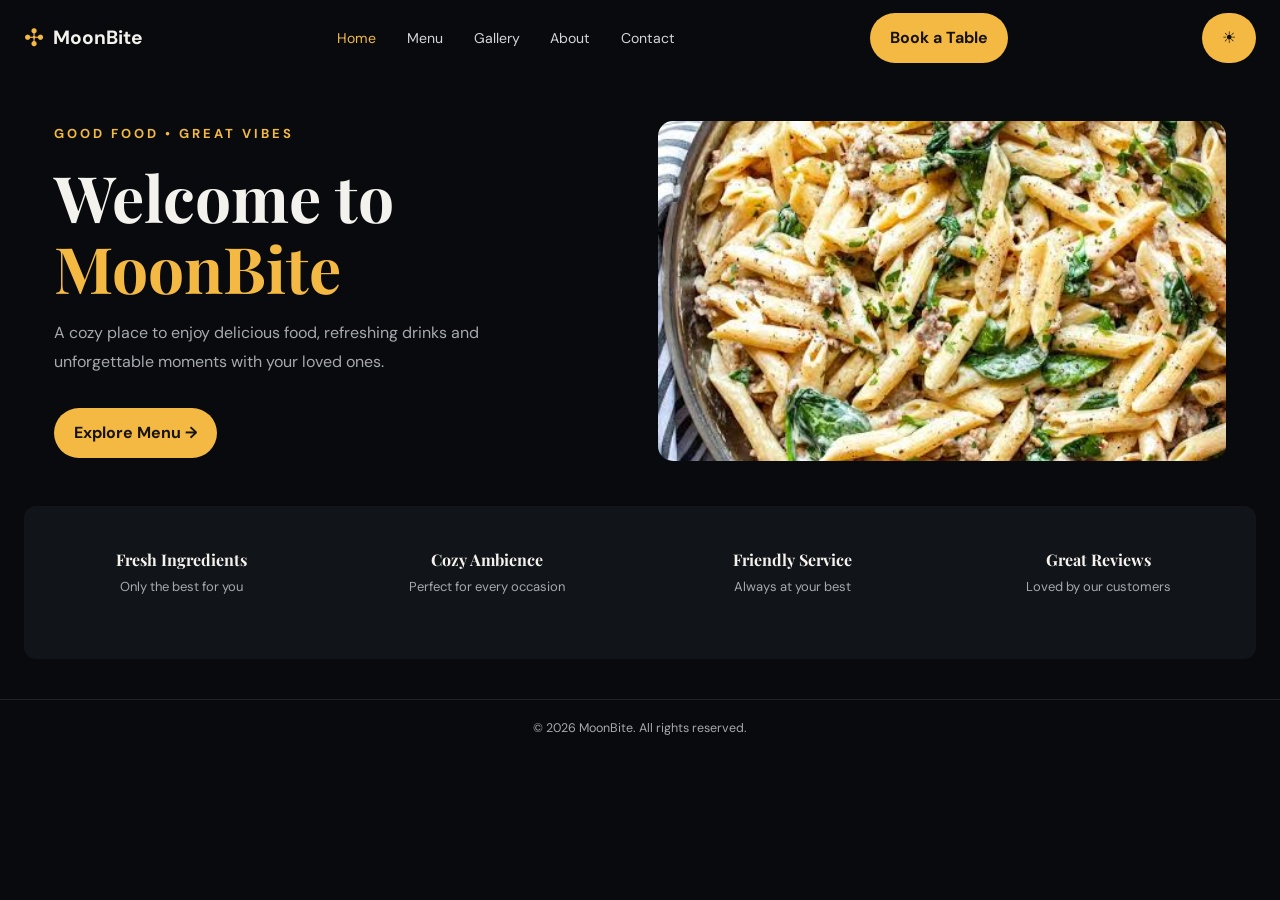
<file: index.html>
<!doctype html>
<html lang="en">
  <head>
    <meta charset="UTF-8" />
    <meta name="viewport" content="width=device-width, initial-scale=1.0" />
    <title>MoonBite | Home</title>

   
    <link rel="stylesheet" href="./css/moonbite-base.css" />
    <link rel="stylesheet" href="./css/moonbite-flexbox.css" />
    <link rel="stylesheet" href="./css/home.css" />

    <script src="./js/main.js" defer></script>

  </head>
  <body>

    <header class="navbar">
      <div class="logo"><span class="logo-text">Moon<span class="logo-accent">Bite</span></span></div>

      <nav>
        <ul class="nav-links">
          <li><a href="./index.html" class="nav-link active">Home</a></li>
          <li><a href="./menu.html" class="nav-link">Menu</a></li>
          <li><a href="./gallery.html" class="nav-link">Gallery</a></li>
          <li><a href="./about.html" class="nav-link">About</a></li>
          <li><a href="./contact.html" class="nav-link">Contact</a></li>
        </ul>
      </nav>

      <a href="./booking.html" class="btn btn--book">Book a Table</a>

      <button id = "theme" class = "theme-change" aria-label = "Switch to light mode">☀</button>
  
      <button class="hamburger" id="hamburger">☰</button>
    </header>

    <main>

      <section class="hero">
        <div class="hero-text">
          <p class="hero-tagline">GOOD FOOD • GREAT VIBES</p>
          <h1 class="hero-title">Welcome to <span class="hero-brand">Moon<span class="logo-accent">Bite</span></span></h1>
          <p class="hero-desc">
            A cozy place to enjoy delicious food, refreshing drinks and unforgettable moments with your loved ones.
          </p>
          <a href="./menu.html" class="btn btn--primary">Explore Menu →</a>
        </div>
        <img src="./images/hero-pasta.png" alt="Bowl of pasta with fresh basil" class="hero-img" />
      </section>


      <section class="features">
        <div class="feature">
          <h3 class="feature-title">Fresh Ingredients</h3>
          <p class="feature-text">Only the best for you</p>
        </div>
        <div class="feature">
          <h3 class="feature-title">Cozy Ambience</h3>
          <p class="feature-text">Perfect for every occasion</p>
        </div>
        <div class="feature">
          <h3 class="feature-title">Friendly Service</h3>
          <p class="feature-text">Always at your best</p>
        </div>
        <div class="feature">
          <h3 class="feature-title">Great Reviews</h3>
          <p class="feature-text">Loved by our customers</p>
        </div>
      </section>
    </main>


    <footer><div class="footer">
      <p class="copyright">© 2026 MoonBite. All rights reserved.</p>
    </div></footer>
  </body>
</html>
</file>
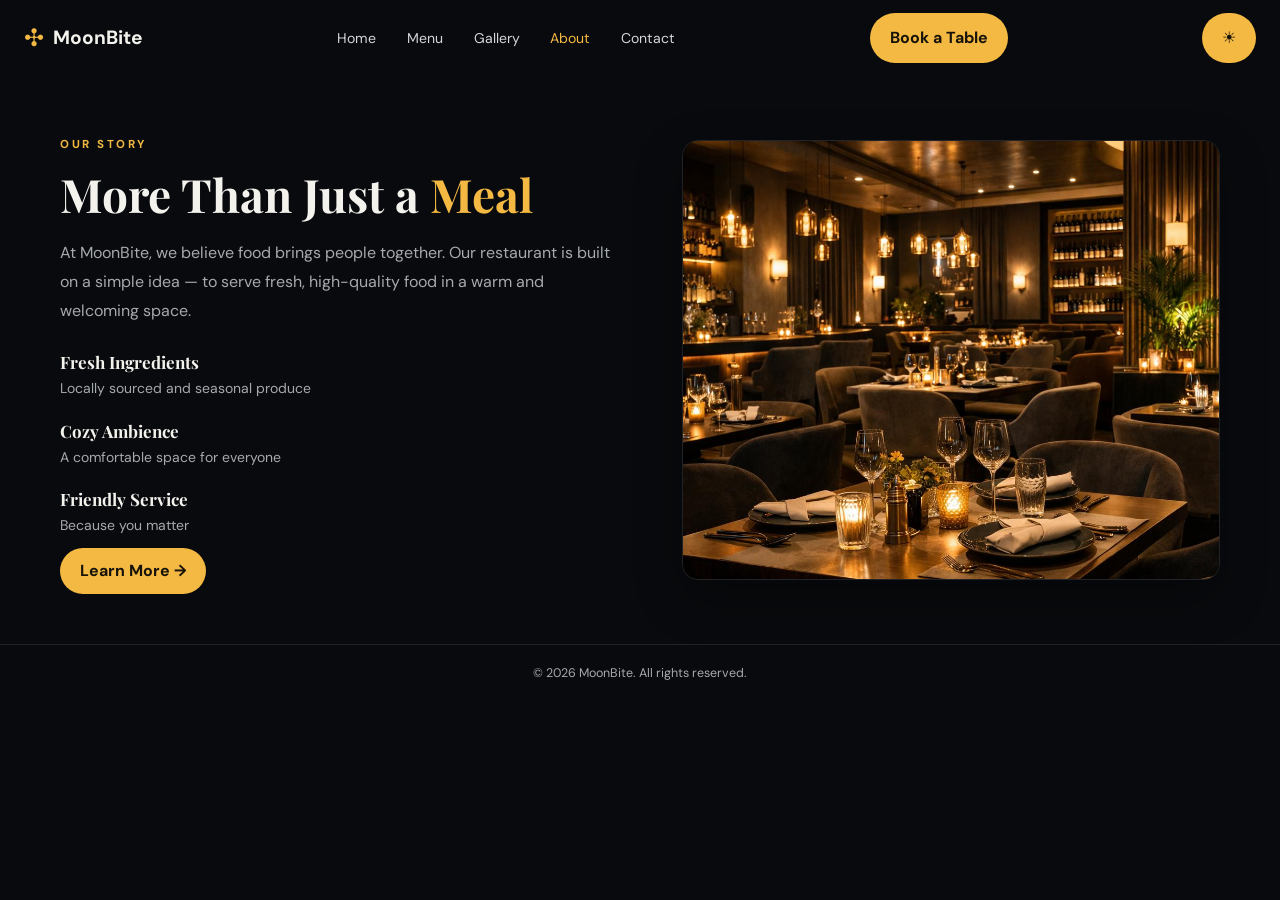
<file: about.html>
<!doctype html>
<html lang="en">
  <head>
    <meta charset="UTF-8" />
    <meta name="viewport" content="width=device-width, initial-scale=1.0" />
    <title>MoonBite | About</title>

 
    <link rel="stylesheet" href="./css/moonbite-base.css" />
    <link rel="stylesheet" href="./css/moonbite-flexbox.css" />
    <link rel="stylesheet" href="./css/moonbite-about.css" />

    <script src="./js/main.js" defer></script>
    <script src="./js/about.js" defer></script>
  </head>
  <body>
  
    <header class="navbar">
      <div class="logo"><span class="logo-text">Moon<span class="logo-accent">Bite</span></span></div>

      <nav>
        <ul class="nav-links">
          <li><a href="./index.html" class="nav-link">Home</a></li>
          <li><a href="./menu.html" class="nav-link">Menu</a></li>
          <li><a href="./gallery.html" class="nav-link">Gallery</a></li>
          <li><a href="./about.html" class="nav-link active">About</a></li>
          <li><a href="./contact.html" class="nav-link">Contact</a></li>
        </ul>
      </nav>

      <a href="./booking.html" class="btn btn--book">Book a Table</a>

      <button id = "theme" class = "theme-change" aria-label = "Switch to light mode">☀</button>

   
      <button class="hamburger" id="hamburger">☰</button>
    </header>

    <main>

      <section class="about">
        <div class="about-text">
          <p class="section-label">OUR STORY</p>
          <h1 class="section-title">More Than Just a <span class="logo-accent">Meal</span></h1>
          <p class="about-desc">
            At <span class="logo-accent">MoonBite</span>, we believe food brings people together. Our restaurant is built on a simple idea — to serve fresh, high-quality food in a warm and welcoming space.
          </p>

          <div class="about-point">
            <div>
              <h3 class="about-point-title">Fresh Ingredients</h3>
              <p class="about-point-text">Locally sourced and seasonal produce</p>
            </div>
          </div>
          <div class="about-point">
            <div>
              <h3 class="about-point-title">Cozy Ambience</h3>
              <p class="about-point-text">A comfortable space for everyone</p>
            </div>
          </div>
          <div class="about-point">
            <div>
              <h3 class="about-point-title">Friendly Service</h3>
              <p class="about-point-text">Because you matter</p>
            </div>
          </div>

          <a href="./contact.html" class="btn btn--primary">Learn More →</a>
        </div>

        <img src="./images/about-restaurant.png" alt="Inside the MoonBite restaurant" class="about-img" />
      </section>
    </main>

  
    <footer><div class="footer">
      
      <p class="copyright">© 2026 MoonBite. All rights reserved.</p>
    </div></footer>
  </body>
</html>
</file>
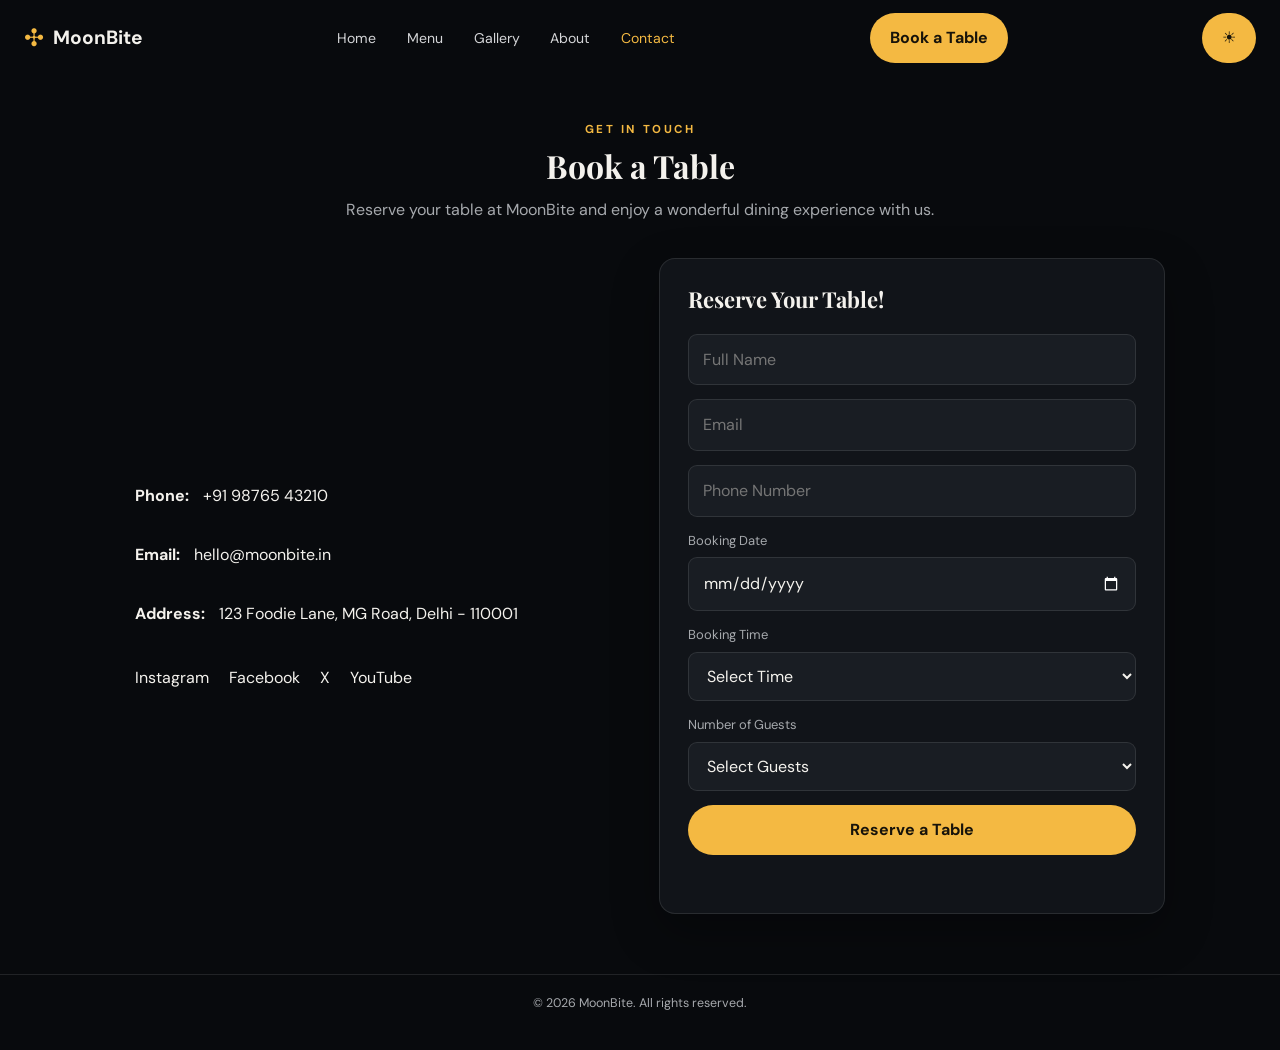
<file: contact.html>
<!doctype html>
<html lang="en">
  <head>
    <meta charset="UTF-8" />
    <meta name="viewport" content="width=device-width, initial-scale=1.0" />
    <title>MoonBite | Contact</title>

    
    <link rel="stylesheet" href="./css/moonbite-base.css" />
    <link rel="stylesheet" href="./css/moonbite-flexbox.css" />
    <link rel="stylesheet" href="./css/moonbite-contact.css" />

    <script src="./js/main.js" defer></script>
    <script src="./js/contact.js" defer></script>
  </head>
  <body>
   
    <header class="navbar">
      <div class="logo"><span class="logo-text">Moon<span class="logo-accent">Bite</span></span></div>

      <nav>
        <ul class="nav-links">
          <li><a href="./index.html" class="nav-link">Home</a></li>
          <li><a href="./menu.html" class="nav-link">Menu</a></li>
          <li><a href="./gallery.html" class="nav-link">Gallery</a></li>
          <li><a href="./about.html" class="nav-link">About</a></li>
          <li><a href="./contact.html" class="nav-link active">Contact</a></li>
        </ul>
      </nav>

      <a href="./booking.html" class="btn btn--book">Book a Table</a>

      <button id = "theme" class = "theme-change" aria-label = "Switch to light mode">☀</button>
     
      <button class="hamburger" id="hamburger">☰</button>
    </header>

    <main>

      <header class="section-header">
        <p class="section-label">GET IN TOUCH</p>
        <h1 class="section-title">Book a Table</h1>
        <p class="section-desc">
          Reserve your table at MoonBite and enjoy
          a wonderful dining experience with us.
        </p>
      </header>

      <section class="contact">
        <div class="contact-info">
          <p class="contact-item"><strong>Phone:</strong> +91 98765 43210</p>
          <p class="contact-item"><strong>Email:</strong> hello@moonbite.in</p>
          <p class="contact-item"><strong>Address:</strong> 123 Foodie Lane, MG Road, Delhi - 110001</p>

          
          <div class="socials">
            <a href="#" class="social-link">Instagram</a>
            <a href="#" class="social-link">Facebook</a>
            <a href="#" class="social-link">X</a>
            <a href="#" class="social-link">YouTube</a>
          </div>
        </div>

        <div class="contact-box" id = "contactForm">
          <h2>Reserve Your Table!</h2>
          <input type="text" placeholder="Full Name" id = "name"/>
          <input type="email" placeholder="Email" id = "email"/>
         
          <input type="tel" placeholder="Phone Number" id = "phone" />
          <label for = "bookingDate">Booking Date</label>
          <input type = "date" id = "bookingDate"/>
          <label for="bookingTime">Booking Time</label>
            <select id="bookingTime">
              <option value="">Select Time</option>
              <option value="12:00 PM">12:00 PM</option>
              <option value="1:00 PM">1:00 PM</option>
              <option value="6:00 PM">6:00 PM</option>
              <option value="7:00 PM">7:00 PM</option>
              <option value="8:00 PM">8:00 PM</option>
              <option value="9:00 PM">9:00 PM</option>
            </select>
          <label for="guests">Number of Guests</label>
            <select id="guests">
              <option value="">Select Guests</option>
              <option value="1">1 Guest</option>
              <option value="2">2 Guests</option>
              <option value="3">3 Guests</option>
              <option value="4">4 Guests</option>
              <option value="5">5 Guests</option>
              <option value="6">6 Guests</option>
              <option value="7">7 Guests</option>
              <option value="8">8 Guests</option>
            </select>
          <button class="btn btn--primary btn--send" id = "sendMsg">Reserve a Table</button>
          <p id = "formResponse"></p>
        </div>
      </section>

    </main>


    <footer><div class="footer">
     
      <p class="copyright">© 2026 MoonBite. All rights reserved.</p>
    </div></footer>
  </body>
</html>
</file>
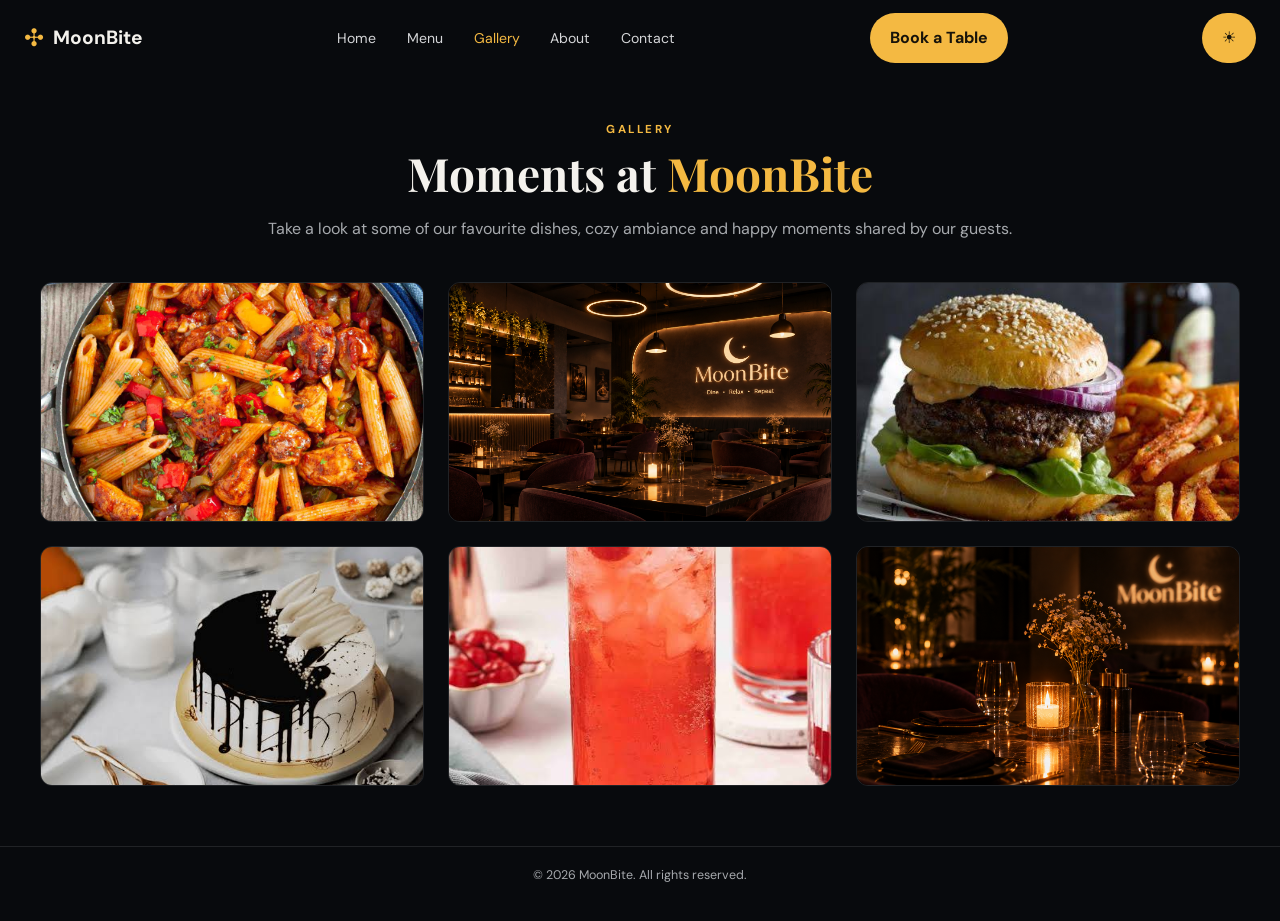
<file: gallery.html>
<!doctype html>
<html lang="en">
  <head>
    <meta charset="UTF-8" />
    <meta name="viewport" content="width=device-width, initial-scale=1.0" />
    <title>MoonBite | Gallery</title>


    <link rel="stylesheet" href="./css/moonbite-base.css" />
    <link rel="stylesheet" href="./css/moonbite-flexbox.css" />
    <link rel="stylesheet" href="./css/moonbite-gallery.css" />

    <script src="./js/main.js" defer></script>
    <script src="./js/gallery.js" defer></script>
  </head>
  <body>
 
    <header class="navbar">
      <div class="logo"><span class="logo-text">Moon<span class="logo-accent">Bite</span></span></div>

      <nav>
        <ul class="nav-links">
          <li><a href="./index.html" class="nav-link">Home</a></li>
          <li><a href="./menu.html" class="nav-link">Menu</a></li>
          <li><a href="./gallery.html" class="nav-link active">Gallery</a></li>
          <li><a href="./about.html" class="nav-link">About</a></li>
          <li><a href="./contact.html" class="nav-link">Contact</a></li>
        </ul>
      </nav>

      <a href="./booking.html" class="btn btn--book">Book a Table</a>

      <button id = "theme" class = "theme-change" aria-label = "Switch to light mode">☀</button>

      <button class="hamburger" id="hamburger">☰</button>
    </header>

    <main>

      <header class="section-header">
        <p class="section-label">GALLERY</p>
        <h1 class="section-title">Moments at <span class="logo-accent">MoonBite</span></h1>
        <p class="section-desc">
          Take a look at some of our favourite dishes, cozy ambiance and happy moments shared by our guests.
        </p>
      </header>

      <section class="gallery-grid">
        <img src="./images/gallery-pasta.png" alt="Pasta dish" class="gallery-img" />
        <img src="./images/gallery-interior-1.png" alt="Restaurant interior with warm lights" class="gallery-img" />
        <img src="./images/gallery-burger.png" alt="Burger and fries" class="gallery-img" />
        <img src="./images/gallery-cake.png" alt="Chocolate dessert" class="gallery-img" />
        <img src="./images/gallery-drink.png" alt="Orange cocktail drink" class="gallery-img" />
        <img src="./images/gallery-interior-2.png" alt="Candle lit dining table" class="gallery-img" />
      </section>
    </main>

  
    <footer><div class="footer">
     
      <p class="copyright">© 2026 MoonBite. All rights reserved.</p>
    </div></footer>
  </body>
</html>
</file>
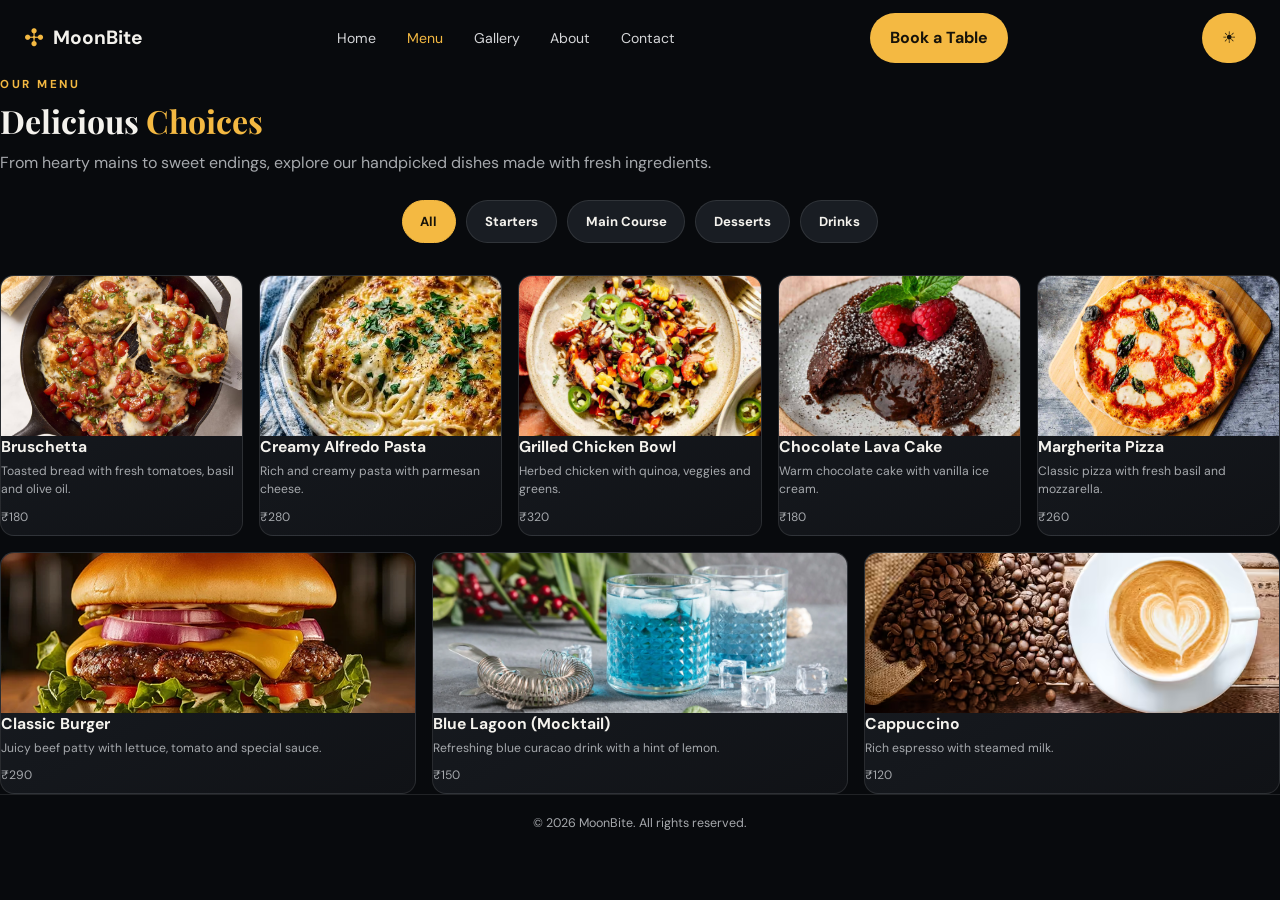
<file: menu.html>
<!doctype html>
<html lang="en">
  <head>
    <meta charset="UTF-8" />
    <meta name="viewport" content="width=device-width, initial-scale=1.0" />
    <title>MoonBite | Menu</title>

    
    <link rel="stylesheet" href="./css/moonbite-base.css" />

    <link rel="stylesheet" href="./css/moonbite-menu.css" />

 
    <script src="./js/main.js" defer></script>
    <script src="./js/menu.js" defer></script>
  </head>
  <body>

    <header class="navbar">
      <div class="logo"><span class="logo-text">Moon<span class="logo-accent">Bite</span></span></div>

      <nav>
        <ul class="nav-links">
          <li><a href="./index.html" class="nav-link">Home</a></li>
          <li><a href="./menu.html" class="nav-link active">Menu</a></li>
          <li><a href="./gallery.html" class="nav-link">Gallery</a></li>
          <li><a href="./about.html" class="nav-link">About</a></li>
          <li><a href="./contact.html" class="nav-link">Contact</a></li>
        </ul>
      </nav>

      <a href="./booking.html" class="btn btn--book">Book a Table</a>

      <button id = "theme" class = "theme-change" aria-label = "Switch to light mode">☀</button>
     
      <button class="hamburger" id="hamburger">☰</button>
    </header>

    <main>
     
      <header class="section-header">
        <p class="section-label">OUR MENU</p>
        <h1 class="section-title">Delicious <span class="logo-accent">Choices</span></h1>
        <p class="section-desc">
          From hearty mains to sweet endings, explore our handpicked dishes made with fresh ingredients.
        </p>
      </header>

 
      <section class="menu-filters">
        <button class="filter-btn all active">All</button>
        <button class="filter-btn starters">Starters</button>
        <button class="filter-btn main-course">Main Course</button>
        <button class="filter-btn desserts">Desserts</button>
        <button class="filter-btn drinks">Drinks</button>
      </section>


      <section class="menu-grid">
        <div class="menu-card starters">
          <img src="./images/bruschetta.png" alt="Bruschetta" class="menu-img" />
          <h3 class="menu-name">Bruschetta</h3>
          <p class="menu-desc">Toasted bread with fresh tomatoes, basil and olive oil.</p>
          <p class="menu-price">₹180</p>
        </div>
        <div class="menu-card main-course">
          <img src="./images/alfredo-pasta.png" alt="Creamy Alfredo Pasta" class="menu-img" />
          <h3 class="menu-name">Creamy Alfredo Pasta</h3>
          <p class="menu-desc">Rich and creamy pasta with parmesan cheese.</p>
          <p class="menu-price">₹280</p>
        </div>
        <div class="menu-card main-course">
          <img src="./images/chicken-bowl.png" alt="Grilled Chicken Bowl" class="menu-img" />
          <h3 class="menu-name">Grilled Chicken Bowl</h3>
          <p class="menu-desc">Herbed chicken with quinoa, veggies and greens.</p>
          <p class="menu-price">₹320</p>
        </div>
        <div class="menu-card desserts">
          <img src="./images/lava-cake.png" alt="Chocolate Lava Cake" class="menu-img" />
          <h3 class="menu-name">Chocolate Lava Cake</h3>
          <p class="menu-desc">Warm chocolate cake with vanilla ice cream.</p>
          <p class="menu-price">₹180</p>
        </div>
        <div class="menu-card main-course">
          <img src="./images/margherita-pizza.png" alt="Margherita Pizza" class="menu-img" />
          <h3 class="menu-name">Margherita Pizza</h3>
          <p class="menu-desc">Classic pizza with fresh basil and mozzarella.</p>
          <p class="menu-price">₹260</p>
        </div>
        <div class="menu-card main-course">
          <img src="./images/classic-burger.png" alt="Classic Burger" class="menu-img" />
          <h3 class="menu-name">Classic Burger</h3>
          <p class="menu-desc">Juicy beef patty with lettuce, tomato and special sauce.</p>
          <p class="menu-price">₹290</p>
        </div>
        <div class="menu-card drinks">
          <img src="./images/blue-lagoon.png" alt="Blue Lagoon mocktail" class="menu-img" />
          <h3 class="menu-name">Blue Lagoon (Mocktail)</h3>
          <p class="menu-desc">Refreshing blue curacao drink with a hint of lemon.</p>
          <p class="menu-price">₹150</p>
        </div>
        <div class="menu-card drinks">
          <img src="./images/cappuccino.png" alt="Cappuccino" class="menu-img" />
          <h3 class="menu-name">Cappuccino</h3>
          <p class="menu-desc">Rich espresso with steamed milk.</p>
          <p class="menu-price">₹120</p>
        </div>
      </section>
    </main>

    <footer><div class="footer">
    
    <p class="copyright">© 2026 MoonBite. All rights reserved.</p>
    </div></footer>
  </body>
</html>
</file>
<file: css/moonbite-base.css>
/* Shared MoonBite visual system */
@import url('https://fonts.googleapis.com/css2?family=DM+Sans:wght@400;500;600;700&family=Playfair+Display:wght@600;700&display=swap');

:root {
  color-scheme: dark;
  --mb-bg: #080a0d;
  --mb-surface: #111419;
  --mb-surface-2: #191d23;
  --mb-text: #f4f2ed;
  --mb-muted: #a6a9ad;
  --mb-gold: #f4b942;
  --mb-gold-bright: #ffc94f;
  --mb-line: rgba(255, 255, 255, .1);
  --mb-radius: 16px;
  --mb-shadow: 0 18px 48px rgba(0, 0, 0, .3);
  font-family: 'DM Sans', Arial, sans-serif;
  font-synthesis: none;
  text-rendering: optimizeLegibility;
}

[data-theme="light"] {
    color-scheme: light;
    --mb-bg: #fffaf5;
    --mb-surface: #ffffff;
    --mb-surface-2: #f5ede5;
    --mb-text: #000000;
    --mb-muted: #333333;
    --mb-gold: #b87919;
    --mb-gold-bright: #d4942b;
    --mb-line: rgba(0, 0, 0, .12);
}

*,
*::before,
*::after {
  box-sizing: border-box;
}

html { scroll-behavior: smooth; }

body {
  margin: 0;
  min-width: 320px;
  background: var(--mb-bg);
  color: var(--mb-text);
  line-height: 1.6;
}

img { display: block; max-width: 100%; }
a { color: inherit; text-decoration: none; }
button, input, textarea, select { font: inherit; }

button,
.button,
.btn {
  border: 0;
  border-radius: 999px;
  padding: .78rem 1.25rem;
  background: var(--mb-gold);
  color: #17130a;
  font-weight: 700;
  cursor: pointer;
  transition: transform .2s, background .2s;
}

button:hover, .button:hover, .btn:hover {
  transform: translateY(-2px);
  background: var(--mb-gold-bright);
}

h1, h2, h3 {
  margin: 0 0 .7rem;
  line-height: 1.12;
  font-family: 'Playfair Display', Georgia, serif;
}

p { margin: 0 0 1rem; color: var(--mb-muted); }

.container,
.site-container {
  width: min(1160px, calc(100% - 48px));
  margin-inline: auto;
}

.eyebrow, .section-label {
  margin: 0 0 .55rem;
  color: var(--mb-gold);
  font-size: .72rem;
  font-weight: 700;
  letter-spacing: .22em;
  text-transform: uppercase;
}

.section-heading { margin-bottom: 2rem; text-align: center; }
.section-heading h1, .section-heading h2 { font-size: clamp(2rem, 4vw, 3rem); }
.section-heading h1 span, .section-heading h2 span, h1 span, h2 span { color: var(--mb-gold); }
.site-header, header { position: relative; z-index: 5; }

.navbar, nav {
  display: flex;
  align-items: center;
  justify-content: space-between;
  gap: 1.5rem;
}

.site-header {
  background: var(--mb-bg);
  border-bottom: 1px solid var(--mb-line);
}

.navbar {
  width: min(1240px, calc(100% - 48px));
  min-height: 76px;
  margin: auto;
}

.logo, .brand {
  display: inline-flex;
  align-items: center;
  gap: .55rem;
  color: var(--mb-text);
  font-size: 1.2rem;
  font-weight: 700;
}

.logo::before, .brand::before {
  content: '✣';
  color: var(--mb-gold);
  font-size: 1.5rem;
}

.nav-links {
  display: flex;
  align-items: center;
  gap: clamp(1rem, 2.4vw, 2rem);
  margin: 0;
  padding: 0;
  list-style: none;
}

.nav-links a, nav a {
  color: #d5d6d8;
  font-size: .88rem;
  transition: color .2s;
}

.nav-links a:hover, nav a:hover, .nav-links .active { color: var(--mb-gold); }

.site-footer, footer {
  border-top: 1px solid var(--mb-line);
  padding: 1.2rem 24px;
  color: var(--mb-muted);
  font-size: .78rem;
  text-align: center;
}

.card {
  overflow: hidden;
  border: 1px solid var(--mb-line);
  border-radius: var(--mb-radius);
  background: linear-gradient(145deg, var(--mb-surface-2), var(--mb-surface));
  box-shadow: var(--mb-shadow);
}

.card img { width: 100%; object-fit: cover; }
::selection { background: var(--mb-gold); color: #17130a; }

@media (max-width: 720px) {
  .container, .site-container, .navbar { width: min(calc(100% - 32px), 600px); }
  .navbar { flex-wrap: wrap; padding-block: 14px; }
  .nav-links {
    order: 3;
    width: 100%;
    justify-content: space-between;
    gap: .6rem;
    overflow-x: auto;
  }
  .nav-links a, nav a { font-size: .78rem; }
}

/* Hamburger button: hidden on desktop */
#hamburger {
    display: none;
    background: var(--mb-gold);
    color: #17130a;
    font-size: 1.5rem;
    padding: 0.5rem 0.9rem;
    cursor: pointer;
}

/* Mobile navigation */
@media (max-width: 720px) {

    /* Display hamburger button */
    #hamburger {
        display: block;
    }

    /* Hide navigation links initially */
    .nav-links {
        display: none;
        flex-direction: column;
        width: 100%;
    }

    /* Display navigation when open class is added */
    .nav-links.open {
        display: flex;
    }
}
</file>
<file: css/moonbite-flexbox.css>
/* Reusable flexbox layout helpers */
.flex { display: flex; }
.flex-inline { display: inline-flex; }
.flex-row { display: flex; flex-direction: row; }
.flex-column { display: flex; flex-direction: column; }
.flex-wrap { flex-wrap: wrap; }
.flex-nowrap { flex-wrap: nowrap; }
.flex-center { display: flex; align-items: center; justify-content: center; }
.flex-between { display: flex; align-items: center; justify-content: space-between; }
.flex-start { display: flex; align-items: flex-start; }
.flex-end { display: flex; align-items: flex-end; }
.flex-gap-sm { gap: .75rem; }
.flex-gap { gap: 1.5rem; }
.flex-gap-lg { gap: 2.5rem; }
.flex-1 { flex: 1 1 0; }
.flex-auto { flex: 1 1 auto; }
.flex-none { flex: none; }
.items-center { align-items: center; }
.items-start { align-items: flex-start; }
.items-end { align-items: flex-end; }
.justify-center { justify-content: center; }
.justify-between { justify-content: space-between; }
.justify-end { justify-content: flex-end; }

.flex-card-row {
  display: flex;
  flex-flow: row wrap;
  gap: 1.25rem;
}

.flex-card-row > * { flex: 1 1 220px; min-width: 0; }

.flex-split {
  display: flex;
  align-items: center;
  gap: clamp(2rem, 6vw, 5rem);
}

.flex-split > * { flex: 1 1 0; min-width: 0; }
.flex-sidebar { display: flex; align-items: flex-start; gap: 2rem; }
.flex-sidebar > :first-child { flex: 0 0 34%; }
.flex-sidebar > :last-child { flex: 1 1 auto; min-width: 0; }

@media (max-width: 760px) {
  .flex-split, .flex-sidebar { flex-direction: column; }
  .flex-sidebar > :first-child, .flex-sidebar > :last-child { flex-basis: auto; width: 100%; }
  .flex-stack-mobile { flex-direction: column; align-items: stretch; }
}
</file>
<file: css/home.css>
.hero {
    width: min(1240px, calc(100% - 48px));
    margin: auto;
    min-height: 420px;
    padding: 45px 30px;

    display: flex;
    align-items: center;
    justify-content: space-between;
    gap: 35px;
}

.hero-text {
    flex: 1;
    min-width: 0;
}

.hero-tagline {
    color: var(--mb-gold);
    font-size: 13px;
    font-weight: 700;
    letter-spacing: 3px;
}

.hero-title {
    font-size: clamp(38px, 5vw, 65px);
    margin: 15px 0;
}

.hero-brand {
    color: var(--mb-gold);
}

.hero-desc {
    max-width: 470px;
    line-height: 1.8;
    color: var(--mb-muted);
}

.hero-img {
    flex: 1;
    width: 50%;
    height: 340px;
    object-fit: cover;
    border-radius: 15px;
    min-width: 0;
}

.btn--primary {
    display: inline-block;
    margin-top: 15px;
}

/* FEATURES SECTION */

.features {
    width: min(1240px, calc(100% - 48px));
    margin: 0 auto 40px;
    padding: 30px 15px;

    display: grid;
    grid-template-columns: repeat(4, 1fr);
    gap: 20px;

    text-align: center;
    background: var(--mb-surface);
    border-radius: 12px;
}

.feature {
    padding: 15px 10px;
}

.feature-icon {
    font-size: 30px;
    color: var(--mb-gold);
    margin-bottom: 12px;
}

.feature-title {
    font-size: 16px;
    margin-bottom: 8px;
}

.feature-text {
    font-size: 13px;
    color: var(--mb-muted);
}

/* RESPONSIVE DESIGN */

@media (max-width: 768px) {

    .hero {
        flex-direction: column;
        align-items: stretch;
        padding: 35px 10px;
    }

    .hero-img {
        width: 100%;
        height: 260px;
    }

    .hero-title {
        font-size: 42px;
    }

    .features {
        grid-template-columns: repeat(2, 1fr);
    }
}

@media (max-width: 480px) {

    .features {
        grid-template-columns: 1fr;
    }

    .hero-title {
        font-size: 36px;
    }
}
</file>
<file: css/moonbite-about.css>
.about {
    width: min(1160px, calc(100% - 48px));
    margin: 0 auto;
    padding: 60px 0;

    display: grid;
    grid-template-columns: 1fr 0.95fr;
    align-items: center;
    gap: 55px;
}


.about-text {
    min-width: 0;
}

.about-text .section-label {
    margin-bottom: 15px;
}

.about-text .section-title {
    font-size: clamp(32px, 4vw, 46px);
    margin-bottom: 18px;
}

.about-desc {
    line-height: 1.8;
    margin-bottom: 28px;
}

.about-point {
    display: flex;
    align-items: center;
    gap: 18px;
    margin: 22px 0;
}

.about-icon {
    flex-shrink: 0;
    font-size: 28px;
    color: var(--mb-gold);
    margin: 0;
}

.about-point-title {
    font-size: 17px;
    margin-bottom: 5px;
}

.about-point-text {
    font-size: 14px;
    margin: 0;
}

.about-text .btn {
    margin-top: 12px;
}


.about-img {
    display: block;
    width: 100%;
    height: 440px;
    object-fit: cover;

    border: 1px solid var(--mb-line);
    border-radius: var(--mb-radius);
    box-shadow: var(--mb-shadow);
}

@media (max-width: 900px) {
    .about {
        gap: 30px;
    }

    .about-img {
        height: 380px;
    }
}

@media (max-width: 700px) {
    .about {
        grid-template-columns: 1fr;
        padding: 35px 0;
        gap: 30px;
    }

    .about-img {
        height: 320px;
    }

    .about-text .section-title {
        font-size: 36px;
    }
}
</file>
<file: css/moonbite-contact.css>
.section-header {
    width: min(1000px, calc(100% - 40px));
    margin: 45px auto 35px;
    text-align: center;
}

.section-desc {
    max-width: 650px;
    margin: 12px auto;
    line-height: 1.7;
}

.contact {
    width: min(1050px, calc(100% - 48px));
    margin: 0 auto 60px;

    display: flex;
    align-items: stretch;
    gap: 55px;
}

.contact-info {
     flex: 1;
    min-width: 0;
    align-self: stretch;

    display: flex;
    flex-direction: column;
    justify-content: center;
    align-items: flex-start;

    gap: 32px;
    padding: 25px 20px;
}

.contact-item {
    display: flex;
    align-items: center;
    gap: 14px;

    margin: 0;
    color: var(--mb-text);
    font-size: 16px;
    line-height: 1.7;
}

.socials {
    display: flex;
    align-items: center;
    flex-wrap: wrap;
    gap: 20px;

    margin-top: 5px;
}

.social-link {
    color: var(--mb-text);
    text-decoration: none;
    transition: color 0.3s ease;
}

.social-link:hover {
    color: var(--mb-gold);
}

.contact-box {
    flex: 1;
    min-width: 0;

    display: flex;
    flex-direction: column;
    gap: 14px;

    padding: 28px;

    background: var(--mb-surface);
    border: 1px solid var(--mb-line);
    border-radius: var(--mb-radius);
    box-shadow: var(--mb-shadow);
}

.contact-box input,
.contact-box textarea {
    display: block;
    width: 100%;
    padding: 13px 15px;

    background: #1a1e24;
    color: var(--mb-text);

    border: 1px solid var(--mb-line);
    border-radius: 9px;

    font: inherit;
    outline: none;
}

.contact-box input:focus,
.contact-box textarea:focus {
    border-color: var(--mb-gold);
}

.contact-box textarea {
    min-height: 130px;
    resize: vertical;
}

.contact-box button {
    width: 100%;
    cursor: pointer;
}

#formResponse {
    text-align: center;
}

@media (max-width: 700px) {

    .contact {
        flex-direction: column;
        align-items: stretch;
        gap: 30px;
    }

    .contact-info,
    .contact-box {
        width: 100%;
    }

    .contact-box {
        padding: 20px;
    }
}

html,
body {
    max-width: 100%;
}

body {
    overflow-x: hidden;
}

main {
    width: 100%;
    min-width: 0;
}

.contact-box h2 {
    color: var(--mb-text);
    font-size: 22px;
    margin-bottom: 8px;
}

.contact-box label {
    color: var(--mb-muted);
    font-size: 13px;
    margin-bottom: -8px;
}

.contact-box input,
.contact-box select {
    width: 100%;
    min-height: 45px;
    padding: 12px 14px;

    background: var(--mb-surface-2);
    color: var(--mb-text);

    border: 1px solid var(--mb-line);
    border-radius: 9px;
    font: inherit;
}

.contact-box select {
    cursor: pointer;
}

.contact-box input:focus,
.contact-box select:focus {
    outline: none;
    border-color: var(--mb-gold);
}

.contact-box input[type="date"] {
    color-scheme: dark;
}
</file>
<file: css/moonbite-gallery.css>
.section-header {
    width: min(1100px, calc(100% - 48px));
    margin: 45px auto 40px;
    text-align: center;
}

.section-title {
    font-size: clamp(32px, 4vw, 46px);
    margin-bottom: 15px;
}

.section-desc {
    max-width: 750px;
    margin: 0 auto;
    line-height: 1.7;
}

.gallery-grid {
    width: min(1200px, calc(100% - 48px));
    margin: 0 auto 60px;

    display: grid;
    grid-template-columns: repeat(3, minmax(0, 1fr));
    gap: 24px;
}

.gallery-img {
    display: block;
    width: 100%;
    height: 240px;

    object-fit: cover;
    object-position: center;

    border-radius: 12px;
    border: 1px solid var(--mb-line);

    transition: transform 0.35s ease;
}

.gallery-img:hover {
    transform: scale(1.03);
}

@media (max-width: 900px) {
    .gallery-grid {
        grid-template-columns: repeat(2, minmax(0, 1fr));
        gap: 20px;
    }
}

@media (max-width: 600px) {

    .section-header {
        margin: 30px auto;
    }

    .gallery-grid {
        width: calc(100% - 32px);
        grid-template-columns: 1fr;
        gap: 18px;
        margin-bottom: 40px;
    }

    .gallery-img {
        height: 230px;
    }
}
</file>
<file: css/moonbite-menu.css>
/* Menu page: category filters and dish cards */
.menu-page, .menu-section { padding: 3rem 0 5rem; }
.menu-intro { max-width: 620px; margin: 0 auto 1.6rem; text-align: center; }

.menu-filters, .category-filters {
  display: flex;
  flex-wrap: wrap;
  justify-content: center;
  gap: .65rem;
  margin: 1.5rem auto 2rem;
}

.menu-filters a, .category-filters a, .menu-filters button, .category-filters button {
  padding: .62rem 1.1rem;
  border: 1px solid var(--mb-line);
  border-radius: 999px;
  background: var(--mb-surface-2);
  color: var(--mb-text);
  font-size: .82rem;
}

.menu-filters .active, .category-filters .active {
  border-color: var(--mb-gold);
  background: var(--mb-gold);
  color: #17130a;
}

.menu-grid, .menu-items { display: flex; flex-flow: row wrap; gap: 1rem; }

.menu-card, .menu-item {
  flex: 1 1 235px;
  min-width: 0;
  overflow: hidden;
  border: 1px solid var(--mb-line);
  border-radius: 14px;
  background: linear-gradient(150deg, #191d23, #101216);
}

.menu-card img, .menu-item img { width: 100%; height: 160px; object-fit: cover; }
.menu-card-content, .menu-item-content { padding: .9rem; }
.menu-card h3, .menu-item h3 { margin: 0 0 .35rem; font: 700 .98rem 'DM Sans', sans-serif; }
.menu-card p, .menu-item p { margin: 0 0 .55rem; font-size: .76rem; line-height: 1.5; }
.menu-card .price, .menu-item .price { color: var(--mb-gold); font-weight: 700; }

@media (max-width: 560px) {
  .menu-card, .menu-item { flex-basis: 100%; }
  .menu-card img, .menu-item img { height: 210px; }
}

.hidden {
  display: none;
}
</file>
